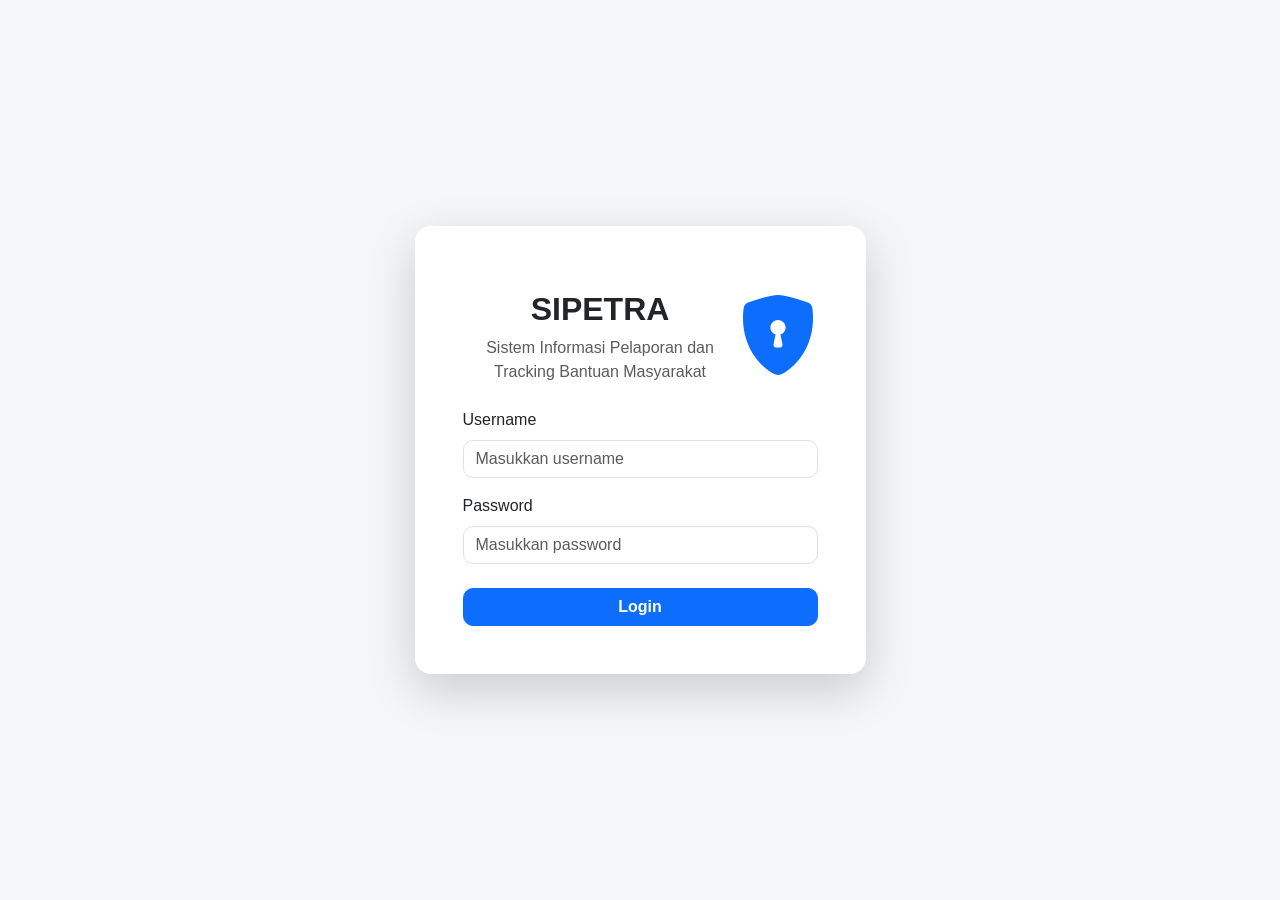
<file: index.html>
<!DOCTYPE html>
<html lang="id">

<head>

    <meta charset="UTF-8">

    <meta name="viewport"
          content="width=device-width, initial-scale=1.0">

    <title>SIPETRA</title>

    <!-- Bootstrap -->

    <link href="https://cdn.jsdelivr.net/npm/bootstrap@5.3.8/dist/css/bootstrap.min.css"
          rel="stylesheet">

    <!-- Bootstrap Icon -->

    <link rel="stylesheet"
          href="https://cdn.jsdelivr.net/npm/bootstrap-icons@1.13.1/font/bootstrap-icons.min.css">

    <!-- CSS -->

    <link rel="stylesheet"
          href="css/style.css">

</head>

<body>

<div class="container">

    <div class="row justify-content-center align-items-center vh-100">

        <div class="col-md-5">

            <div class="card shadow-lg border-0 rounded-4">

                <div class="card-body p-5">

                    <div class="text-center mb-4">

                        <i class="bi bi-shield-lock-fill display-1 text-primary"></i>

                        <h2 class="fw-bold mt-3">
                            SIPETRA
                        </h2>

                        <p class="text-muted">
                            Sistem Informasi Pelaporan dan Tracking Bantuan Masyarakat
                        </p>

                    </div>

                    <form id="loginForm">

                        <div class="mb-3">

                            <label class="form-label">
                                Username
                            </label>

                            <input
                                type="text"
                                id="username"
                                class="form-control"
                                placeholder="Masukkan username">

                        </div>

                        <div class="mb-4">

                            <label class="form-label">
                                Password
                            </label>

                            <input
                                type="password"
                                id="password"
                                class="form-control"
                                placeholder="Masukkan password">

                        </div>

                        <button
                            type="submit"
                            class="btn btn-primary w-100">

                            Login

                        </button>

                    </form>

                </div>

            </div>

        </div>

    </div>

</div>

<script src="js/login.js"></script>

<script src="https://cdn.jsdelivr.net/npm/bootstrap@5.3.8/dist/js/bootstrap.bundle.min.js"></script>

</body>




<script src="https://cdn.jsdelivr.net/npm/bootstrap@5.3.8/dist/js/bootstrap.bundle.min.js"></script>

</body>

</html>
</file>
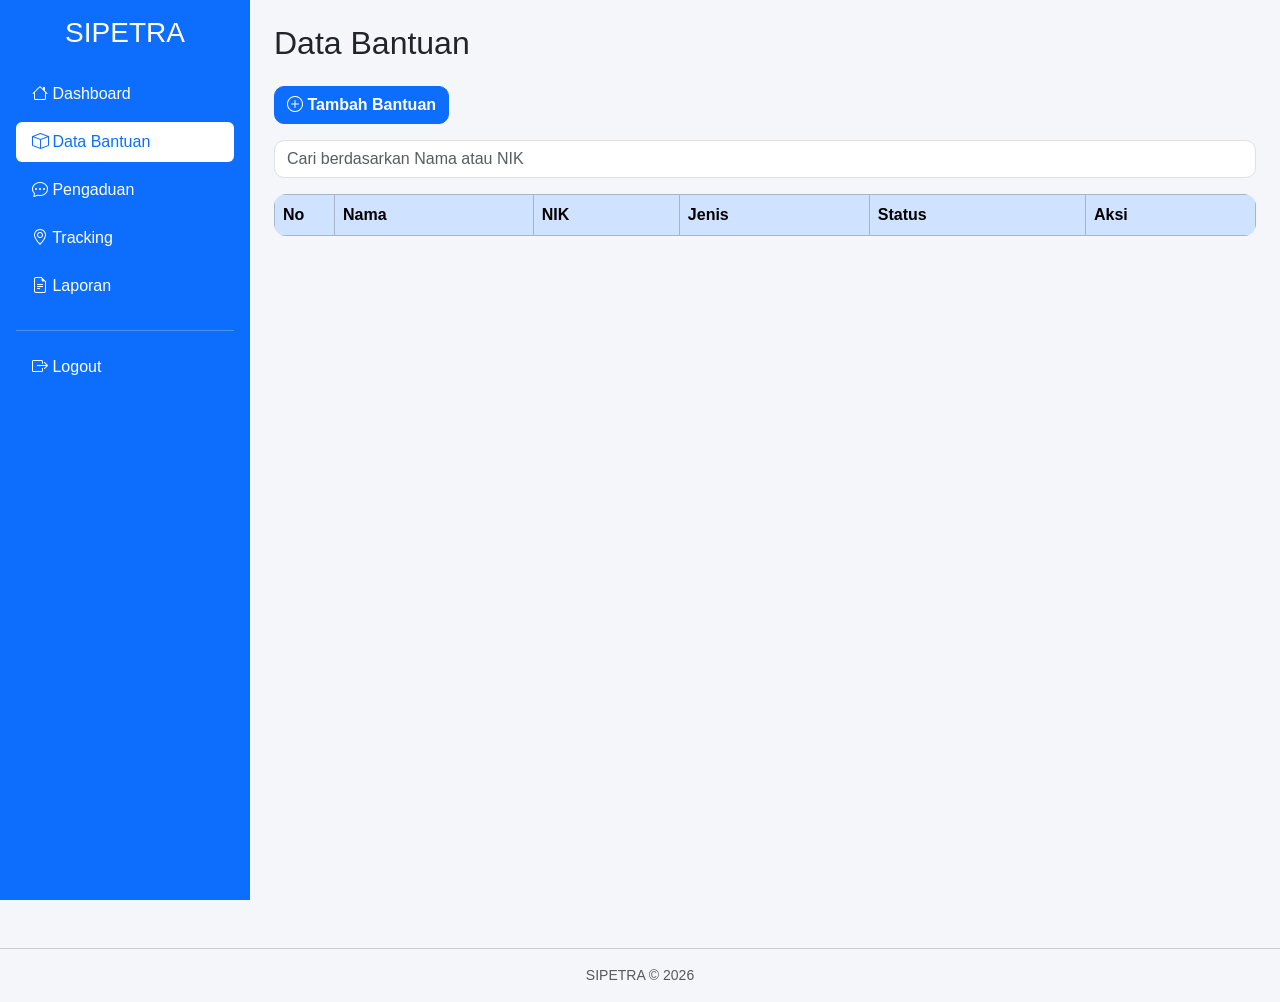
<file: bantuan.html>
<!DOCTYPE html>
<html lang="id">
<head>
    <meta charset="UTF-8">
    <meta name="viewport" content="width=device-width, initial-scale=1.0">
    <title>Data Bantuan - SIPETRA</title>

    <!-- Bootstrap -->
    <link href="https://cdn.jsdelivr.net/npm/bootstrap@5.3.8/dist/css/bootstrap.min.css" rel="stylesheet">

    <!-- Bootstrap Icons -->
    <link rel="stylesheet" href="https://cdn.jsdelivr.net/npm/bootstrap-icons@1.13.1/font/bootstrap-icons.min.css">

    <!-- CSS -->
    <link rel="stylesheet" href="css/style.css">
</head>

<body>

<div class="d-flex">

    <!-- Sidebar -->
    <div class="bg-primary text-white p-3" style="width:250px; min-height:100vh;">

        <h3 class="text-center mb-4">SIPETRA</h3>

        <ul class="nav flex-column">

            <li class="nav-item mb-2">
                <a href="dashboard.html" class="nav-link text-white">
                    <i class="bi bi-house"></i> Dashboard
                </a>
            </li>

            <li class="nav-item mb-2">
                <a href="bantuan.html" class="nav-link bg-white text-primary rounded">
                    <i class="bi bi-box"></i> Data Bantuan
                </a>
            </li>

            <li class="nav-item mb-2">
                <a href="pengaduan.html" class="nav-link text-white">
                    <i class="bi bi-chat-dots"></i> Pengaduan
                </a>
            </li>

            <li class="nav-item mb-2">
                <a href="tracking.html" class="nav-link text-white">
                    <i class="bi bi-geo-alt"></i> Tracking
                </a>
            </li>

            <li class="nav-item mb-2">
                <a href="laporan.html" class="nav-link text-white">
                    <i class="bi bi-file-earmark-text"></i> Laporan
                </a>
            </li>

            <hr>

            <li class="nav-item">
                <a href="index.html" class="nav-link text-white">
                    <i class="bi bi-box-arrow-right"></i> Logout
                </a>
            </li>

        </ul>

    </div>

    <!-- Content -->
    <div class="flex-grow-1 p-4">

        <h2 class="mb-4">Data Bantuan</h2>

        <button
            class="btn btn-primary mb-3"
            data-bs-toggle="modal"
            data-bs-target="#modalTambah">

            <i class="bi bi-plus-circle"></i>
            Tambah Bantuan

        </button>

        <input
            type="text"
            id="searchInput"
            class="form-control mb-3"
            placeholder="Cari berdasarkan Nama atau NIK">

        <table class="table table-bordered table-hover">

            <thead class="table-primary">

                <tr>
                    <th width="60">No</th>
                    <th>Nama</th>
                    <th>NIK</th>
                    <th>Jenis</th>
                    <th>Status</th>
                    <th width="170">Aksi</th>
                </tr>

            </thead>

            <tbody id="tbodyBantuan">

            </tbody>

        </table>

    </div>

</div>

<!-- Modal -->
<div class="modal fade" id="modalTambah" tabindex="-1">

    <div class="modal-dialog">

        <div class="modal-content">

            <div class="modal-header">

                <h5 class="modal-title">
                    Tambah Bantuan
                </h5>

                <button
                    type="button"
                    class="btn-close"
                    data-bs-dismiss="modal">
                </button>

            </div>

            <div class="modal-body">

                <div class="mb-3">

                    <label class="form-label">
                        Nama
                    </label>

                    <input
                        type="text"
                        id="nama"
                        class="form-control">

                </div>

                <div class="mb-3">

                    <label class="form-label">
                        NIK
                    </label>

                    <input
                        type="text"
                        id="nik"
                        class="form-control">

                </div>

                <div class="mb-3">

                    <label class="form-label">
                        Jenis Bantuan
                    </label>

                    <select
                        id="jenis"
                        class="form-select">

                        <option>PKH</option>
                        <option>BLT</option>
                        <option>BPNT</option>

                    </select>

                </div>

                <div class="mb-3">

                    <label class="form-label">
                        Status
                    </label>

                    <select
                        id="status"
                        class="form-select">

                        <option>Diproses</option>
                        <option>Selesai</option>

                    </select>

                </div>

            </div>

            <div class="modal-footer">

                <button
                    type="button"
                    class="btn btn-secondary"
                    data-bs-dismiss="modal">

                    Batal

                </button>

                <button
                    type="button"
                    class="btn btn-success"
                    onclick="simpanData()">

                    Simpan

                </button>

            </div>

        </div>

    </div>

</div>

<!-- Bootstrap JS -->
<script src="https://cdn.jsdelivr.net/npm/bootstrap@5.3.8/dist/js/bootstrap.bundle.min.js"></script>

<!-- JavaScript -->
<script src="js/bantuan.js"></script>

<footer class="text-center mt-5 mb-3 text-muted">

<hr>

SIPETRA © 2026

</footer>

</body>
</html>
</file>
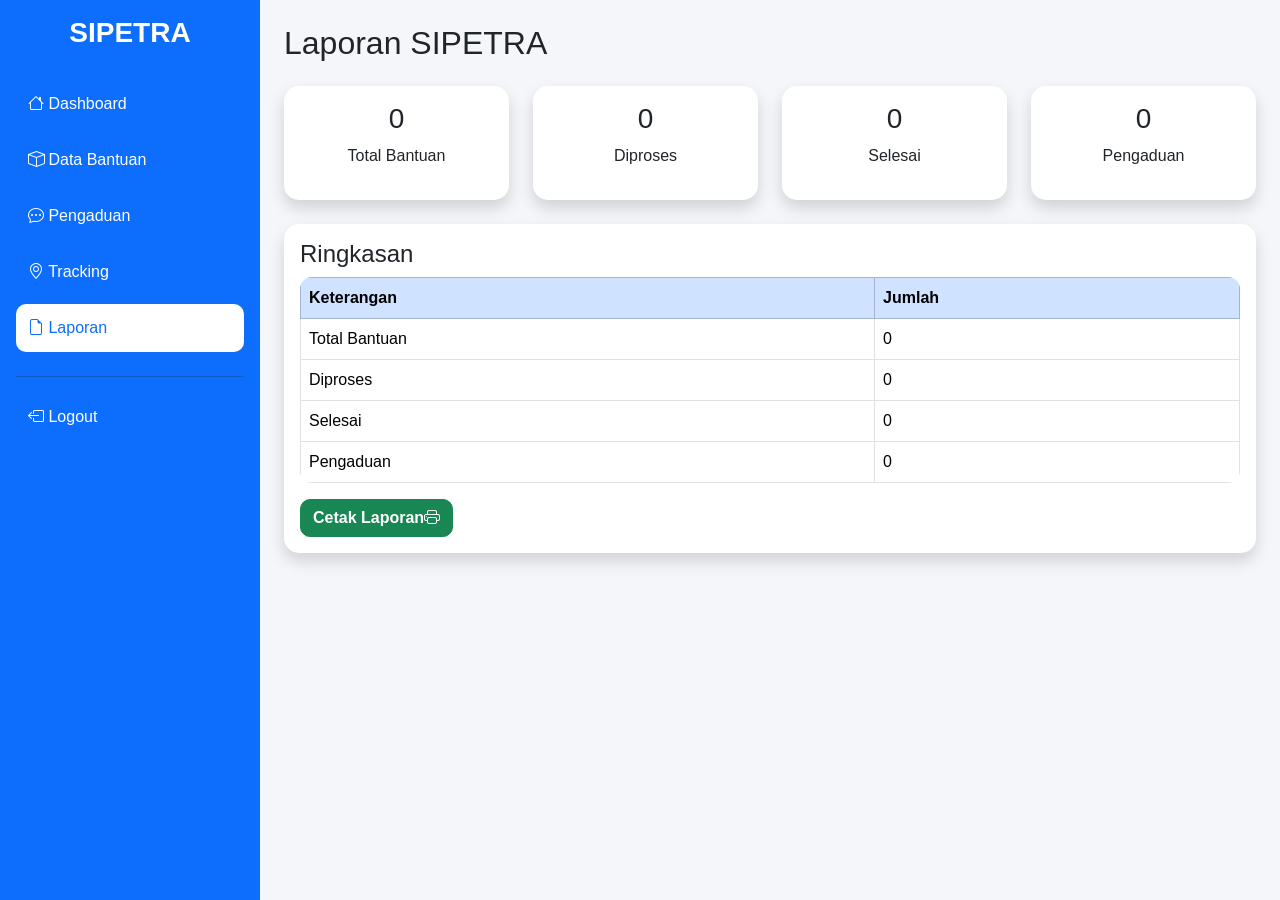
<file: laporan.html>
<!DOCTYPE html>
<html lang="id">

<head>

<meta charset="UTF-8">
<meta name="viewport" content="width=device-width, initial-scale=1">

<title>Laporan SIPETRA</title>

<link href="https://cdn.jsdelivr.net/npm/bootstrap@5.3.8/dist/css/bootstrap.min.css" rel="stylesheet">

<link rel="stylesheet" href="https://cdn.jsdelivr.net/npm/bootstrap-icons@1.13.1/font/bootstrap-icons.min.css">

<link rel="stylesheet" href="css/style.css">

</head>

<body>

<div class="d-flex">

<div class="sidebar p-3">

<h3>SIPETRA</h3>

<ul class="nav flex-column">

<li class="nav-item">
<a href="dashboard.html" class="nav-link text-white">
<i class="bi bi-house"></i> Dashboard
</a>
</li>

<li class="nav-item">
<a href="bantuan.html" class="nav-link text-white">
<i class="bi bi-box"></i> Data Bantuan
</a>
</li>

<li class="nav-item">
<a href="pengaduan.html" class="nav-link text-white">
<i class="bi bi-chat-dots"></i> Pengaduan
</a>
</li>

<li class="nav-item">
<a href="tracking.html" class="nav-link text-white">
<i class="bi bi-geo-alt"></i> Tracking
</a>
</li>

<li class="nav-item">
<a href="laporan.html" class="nav-link active bg-white text-primary">
<i class="bi bi-file-earmark"></i> Laporan
</a>
</li>

<hr>

<li class="nav-item">
<a href="index.html" class="nav-link text-white">
<i class="bi bi-box-arrow-left"></i> Logout
</a>
</li>

</ul>

</div>

<div class="flex-grow-1 p-4">

<h2 class="mb-4">

Laporan SIPETRA

</h2>

<div class="row">

<div class="col-md-3">

<div class="card shadow text-center">

<div class="card-body">

<h3 id="lapTotal">0</h3>

<p>Total Bantuan</p>

</div>

</div>

</div>

<div class="col-md-3">

<div class="card shadow text-center">

<div class="card-body">

<h3 id="lapDiproses">0</h3>

<p>Diproses</p>

</div>

</div>

</div>

<div class="col-md-3">

<div class="card shadow text-center">

<div class="card-body">

<h3 id="lapSelesai">0</h3>

<p>Selesai</p>

</div>

</div>

</div>

<div class="col-md-3">

<div class="card shadow text-center">

<div class="card-body">

<h3 id="lapPengaduan">0</h3>

<p>Pengaduan</p>

</div>

</div>

</div>

</div>

<div class="card shadow mt-4">

<div class="card-body">

<h4>Ringkasan</h4>

<table class="table table-bordered">

<thead class="table-primary">

<tr>

<th>Keterangan</th>

<th>Jumlah</th>

</tr>

</thead>

<tbody>

<tr>

<td>Total Bantuan</td>

<td id="tb1"></td>

</tr>

<tr>

<td>Diproses</td>

<td id="tb2"></td>

</tr>

<tr>

<td>Selesai</td>

<td id="tb3"></td>

</tr>

<tr>

<td>Pengaduan</td>

<td id="tb4"></td>

</tr>

</tbody>

</table>

<button
class="btn btn-success"
onclick="window.print()">

<i class="bi bi-printer"></i>

Cetak Laporan

</button>

</div>

</div>

</div>

</div>

<script src="js/laporan.js"></script>

</body>

</html>
</file>
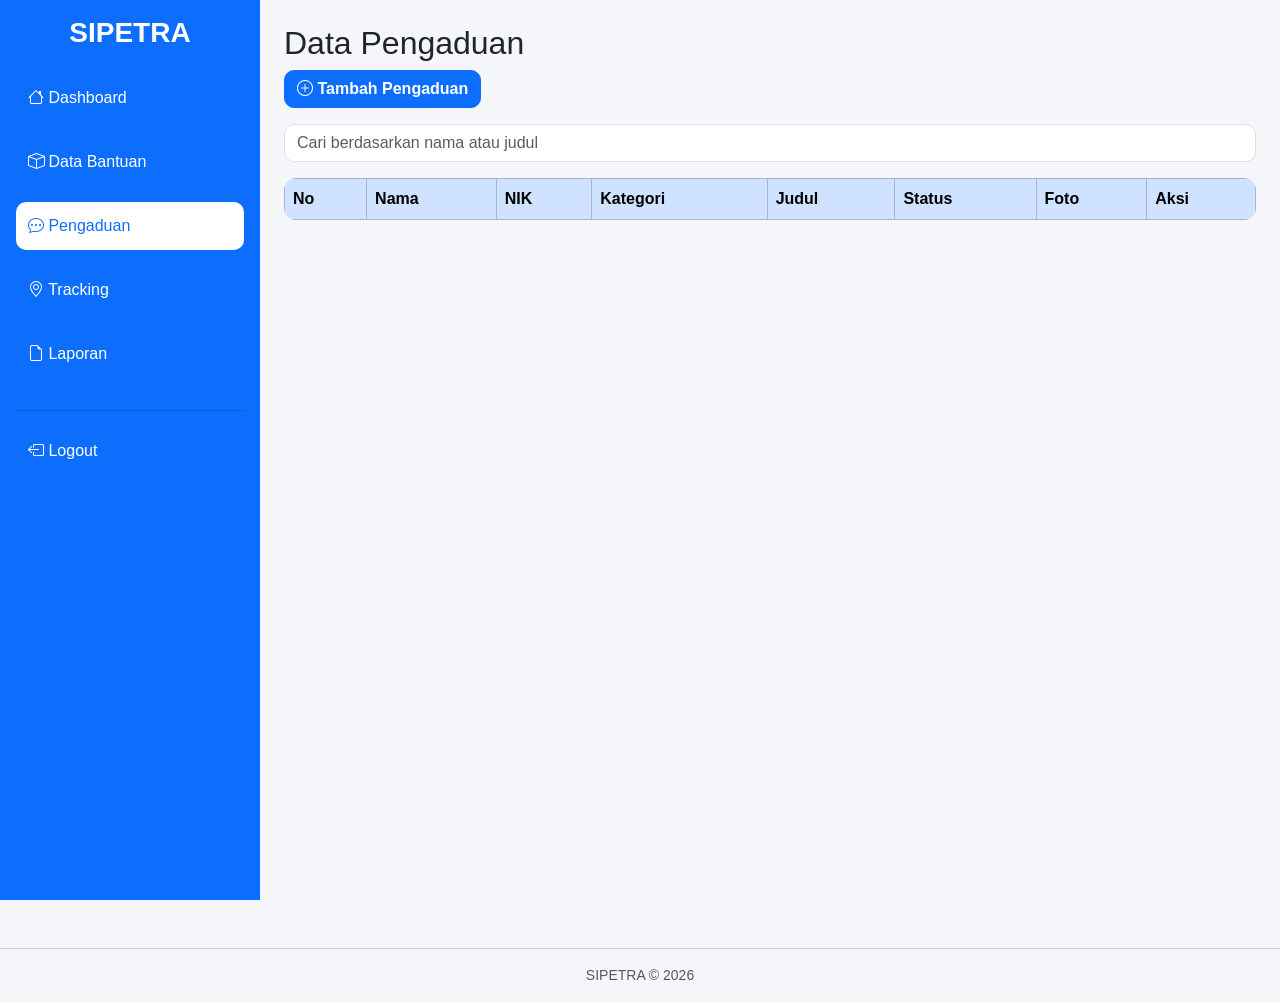
<file: pengaduan.html>
<!DOCTYPE html>
<html lang="id">

<head>

<meta charset="UTF-8">

<meta name="viewport" content="width=device-width, initial-scale=1">

<title>Data Pengaduan</title>

<link href="https://cdn.jsdelivr.net/npm/bootstrap@5.3.8/dist/css/bootstrap.min.css" rel="stylesheet">

<link rel="stylesheet" href="https://cdn.jsdelivr.net/npm/bootstrap-icons@1.13.1/font/bootstrap-icons.min.css">

<link rel="stylesheet" href="css/style.css">

</head>

<body>

<div class="d-flex">

    <!-- Sidebar -->
    <div class="sidebar p-3">

        <h3 class="text-center mb-4">
            SIPETRA
        </h3>

        <ul class="nav flex-column">

            <li class="nav-item mb-2">
                <a href="dashboard.html" class="nav-link text-white">
                    <i class="bi bi-house"></i>
                    Dashboard
                </a>
            </li>

            <li class="nav-item mb-2">
                <a href="bantuan.html" class="nav-link text-white">
                    <i class="bi bi-box"></i>
                    Data Bantuan
                </a>
            </li>

            <li class="nav-item mb-2">
                <a href="pengaduan.html" class="nav-link active bg-white text-primary">
                    <i class="bi bi-chat-dots"></i>
                    Pengaduan
                </a>
            </li>

            <li class="nav-item mb-2">
                <a href="tracking.html" class="nav-link text-white">
                    <i class="bi bi-geo-alt"></i>
                    Tracking
                </a>
            </li>

            <li class="nav-item mb-2">
                <a href="laporan.html" class="nav-link text-white">
                    <i class="bi bi-file-earmark"></i>
                    Laporan
                </a>
            </li>

            <hr>

            <li class="nav-item">
                <a href="index.html" class="nav-link text-white">
                    <i class="bi bi-box-arrow-left"></i>
                    Logout
                </a>
            </li>

        </ul>

    </div>

    <!-- Content -->

    <div class="flex-grow-1 p-4">

        <h2>Data Pengaduan</h2>

        <button
        class="btn btn-primary mb-3"
        data-bs-toggle="modal"
        data-bs-target="#modalPengaduan">

            <i class="bi bi-plus-circle"></i>

            Tambah Pengaduan

        </button>

        <input
        type="text"
        id="searchPengaduan"
        class="form-control mb-3"
        placeholder="Cari berdasarkan nama atau judul">

        <table class="table table-bordered table-hover">

            <thead class="table-primary">

                <tr>

                    <th>No</th>
                    <th>Nama</th>
                    <th>NIK</th>
                    <th>Kategori</th>
                    <th>Judul</th>
                    <th>Status</th>
                    <th>Foto</th>
                    <th>Aksi</th>

                </tr>

            </thead>

            <tbody id="tbodyPengaduan">

            </tbody>

        </table>

    </div>

</div>

<!-- Modal -->

<div
class="modal fade"
id="modalPengaduan">

<div class="modal-dialog modal-lg">

<div class="modal-content">

<div class="modal-header">

<h5>

Tambah Pengaduan

</h5>

<button
class="btn-close"
data-bs-dismiss="modal">

</button>

</div>

<div class="modal-body">

<input
id="nama"
class="form-control mb-2"
placeholder="Nama">

<input
id="nik"
class="form-control mb-2"
placeholder="NIK">

<select
id="kategori"
class="form-select mb-2">

<option>Jalan Rusak</option>

<option>Bantuan Sosial</option>

<option>Kesehatan</option>

<option>Pendidikan</option>

<option>Lainnya</option>

</select>

<input
id="judul"
class="form-control mb-2"
placeholder="Judul Pengaduan">

<textarea
id="deskripsi"
class="form-control mb-2"
rows="4"
placeholder="Deskripsi Pengaduan"></textarea>

<input
type="file"
id="foto"
class="form-control mb-2"
accept="image/*">

<select
id="status"
class="form-select">

<option>Menunggu</option>

<option>Diproses</option>

<option>Selesai</option>

</select>

</div>

<div class="modal-footer">

<button
class="btn btn-success"
onclick="simpanPengaduan()">

Simpan

</button>

</div>

</div>

</div>

</div>

<script src="https://cdn.jsdelivr.net/npm/bootstrap@5.3.8/dist/js/bootstrap.bundle.min.js"></script>

<script src="js/pengaduan.js"></script>

<footer class="text-center mt-5 mb-3 text-muted">

<hr>

SIPETRA © 2026

</footer>

</body>

</html>
</file>
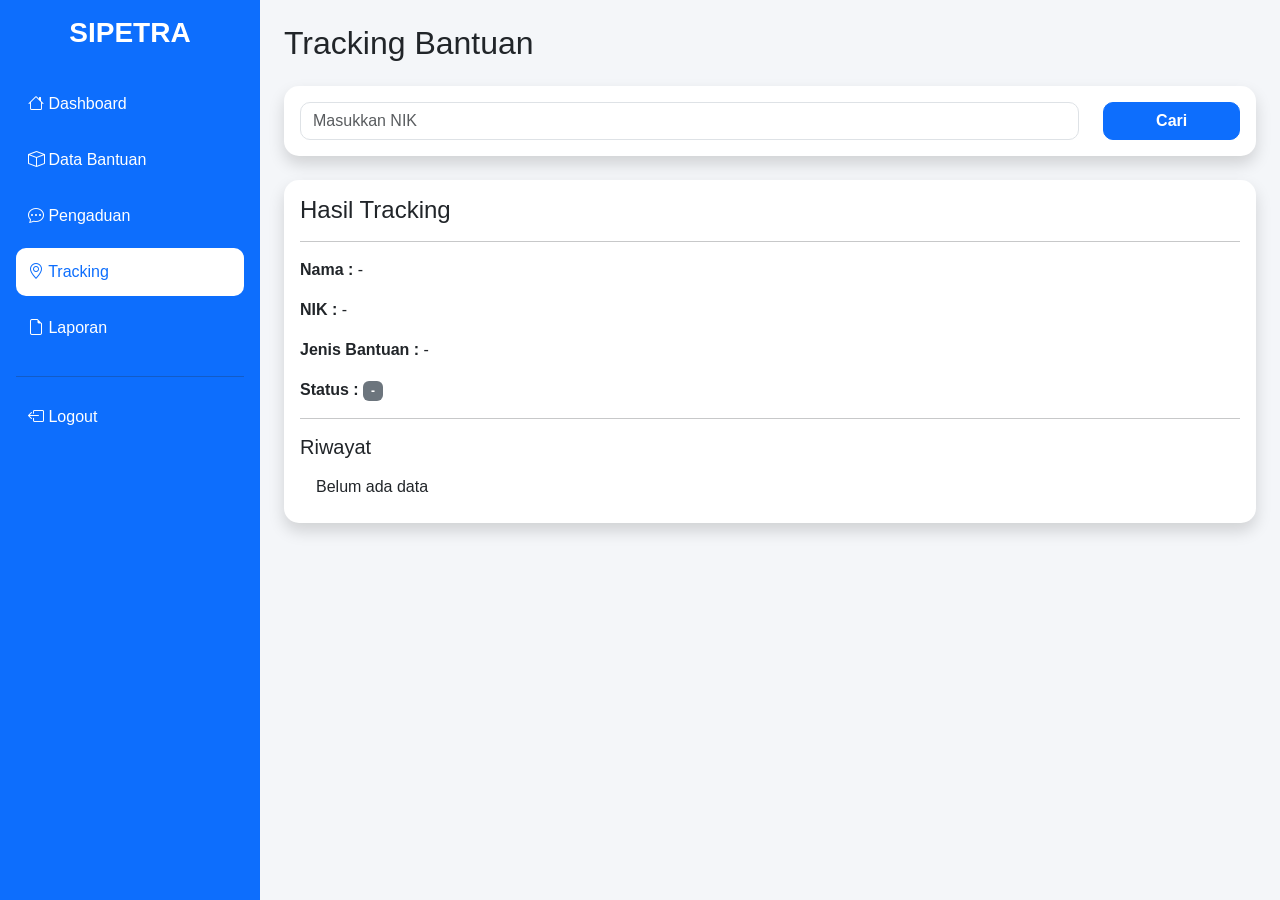
<file: tracking.html>
<!DOCTYPE html>
<html lang="id">

<head>

<meta charset="UTF-8">
<meta name="viewport" content="width=device-width, initial-scale=1">

<title>Tracking Bantuan</title>

<link href="https://cdn.jsdelivr.net/npm/bootstrap@5.3.8/dist/css/bootstrap.min.css" rel="stylesheet">
<link rel="stylesheet" href="https://cdn.jsdelivr.net/npm/bootstrap-icons@1.13.1/font/bootstrap-icons.min.css">
<link rel="stylesheet" href="css/style.css">

</head>

<body>

<div class="d-flex">

    <!-- Sidebar -->
    <div class="sidebar p-3">

        <h3>SIPETRA</h3>

        <ul class="nav flex-column">

            <li class="nav-item">
                <a href="dashboard.html" class="nav-link text-white">
                    <i class="bi bi-house"></i> Dashboard
                </a>
            </li>

            <li class="nav-item">
                <a href="bantuan.html" class="nav-link text-white">
                    <i class="bi bi-box"></i> Data Bantuan
                </a>
            </li>

            <li class="nav-item">
                <a href="pengaduan.html" class="nav-link text-white">
                    <i class="bi bi-chat-dots"></i> Pengaduan
                </a>
            </li>

            <li class="nav-item">
                <a href="tracking.html" class="nav-link active bg-white text-primary">
                    <i class="bi bi-geo-alt"></i> Tracking
                </a>
            </li>

            <li class="nav-item">
                <a href="laporan.html" class="nav-link text-white">
                    <i class="bi bi-file-earmark"></i> Laporan
                </a>
            </li>

            <hr>

            <li class="nav-item">
                <a href="index.html" class="nav-link text-white">
                    <i class="bi bi-box-arrow-left"></i> Logout
                </a>
            </li>

        </ul>

    </div>

    <!-- Content -->

    <div class="flex-grow-1 p-4">

        <h2 class="mb-4">Tracking Bantuan</h2>

        <div class="card shadow">

            <div class="card-body">

                <div class="row">

                    <div class="col-md-10">

                        <input
                        type="text"
                        id="cariNik"
                        class="form-control"
                        placeholder="Masukkan NIK">

                    </div>

                    <div class="col-md-2">

                        <button
                        class="btn btn-primary w-100"
                        onclick="trackingData()">

                        Cari

                        </button>

                    </div>

                </div>

            </div>

        </div>

        <div
        class="card shadow mt-4">

            <div class="card-body">

                <h4>Hasil Tracking</h4>

                <hr>

                <p><strong>Nama :</strong> <span id="hasilNama">-</span></p>

                <p><strong>NIK :</strong> <span id="hasilNik">-</span></p>

                <p><strong>Jenis Bantuan :</strong> <span id="hasilJenis">-</span></p>

                <p><strong>Status :</strong>

                    <span id="hasilStatus"
                    class="badge bg-secondary">

                    -

                    </span>

                </p>

                <hr>

                <h5>Riwayat</h5>

                <ul id="riwayat" class="list-group">

                    <li class="list-group-item">

                    Belum ada data

                    </li>

                </ul>

            </div>

        </div>

    </div>

</div>

<script src="https://cdn.jsdelivr.net/npm/bootstrap@5.3.8/dist/js/bootstrap.bundle.min.js"></script>

<script src="js/tracking.js"></script>

</body>

</html>
</file>
<file: css/style.css>
body{
    background:#f4f6f9;
    font-family: Arial, Helvetica, sans-serif;
}

.card{
    animation: muncul .5s ease;
}

.form-control{
    border-radius:10px;
}

.btn{
    border-radius:10px;
    font-weight:bold;
}

@keyframes muncul{

    from{

        opacity:0;
        transform:translateY(20px);

    }

    to{

        opacity:1;
        transform:translateY(0);

    }

}

.nav-link{

    border-radius:10px;
    transition:.3s;

}

.nav-link:hover{

    background:white;
    color:#0d6efd !important;

}

.card{

    border-radius:15px;

}

.card-body i{

    float:right;

}

.navbar{

    border-radius:0 0 15px 15px;

}

/* ============================= */
/* Dashboard */
/* ============================= */

.card{

    border:none;

    transition:0.3s;

}

.card:hover{

    transform:translateY(-5px);

    box-shadow:0 10px 20px rgba(0,0,0,0.15);

}

table{

    background:#fff;

    border-radius:12px;

    overflow:hidden;

}

.form-select{

    border-radius:10px;

}

.list-group-item{

    border:none;

    border-bottom:1px solid #eee;

}

.list-group-item:last-child{

    border-bottom:none;

}

footer{

    color:#666;

    font-size:14px;

    text-align:center;

    margin-top:40px;

}

/* ==========================
   Halaman Login
========================== */

.login-page{

    background:linear-gradient(135deg,#0d6efd,#5aa9ff);

    min-height:100vh;

}

.login-page .card{

    border:none;

    border-radius:20px;

    box-shadow:0 10px 30px rgba(0,0,0,.2);

}

/* ==========================
   Sidebar
========================== */

.sidebar{

    width:260px;

    min-height:100vh;

    background:#0d6efd;

}

.sidebar h3{

    color:white;

    text-align:center;

    margin-bottom:30px;

    font-weight:bold;

}

.sidebar .nav-link{

    color:white;

    padding:12px;

    margin-bottom:8px;

    border-radius:10px;

}

.sidebar .nav-link:hover{

    background:white;

    color:#0d6efd !important;

}

.sidebar .active{

    background:white;

    color:#0d6efd !important;

}
</file>
